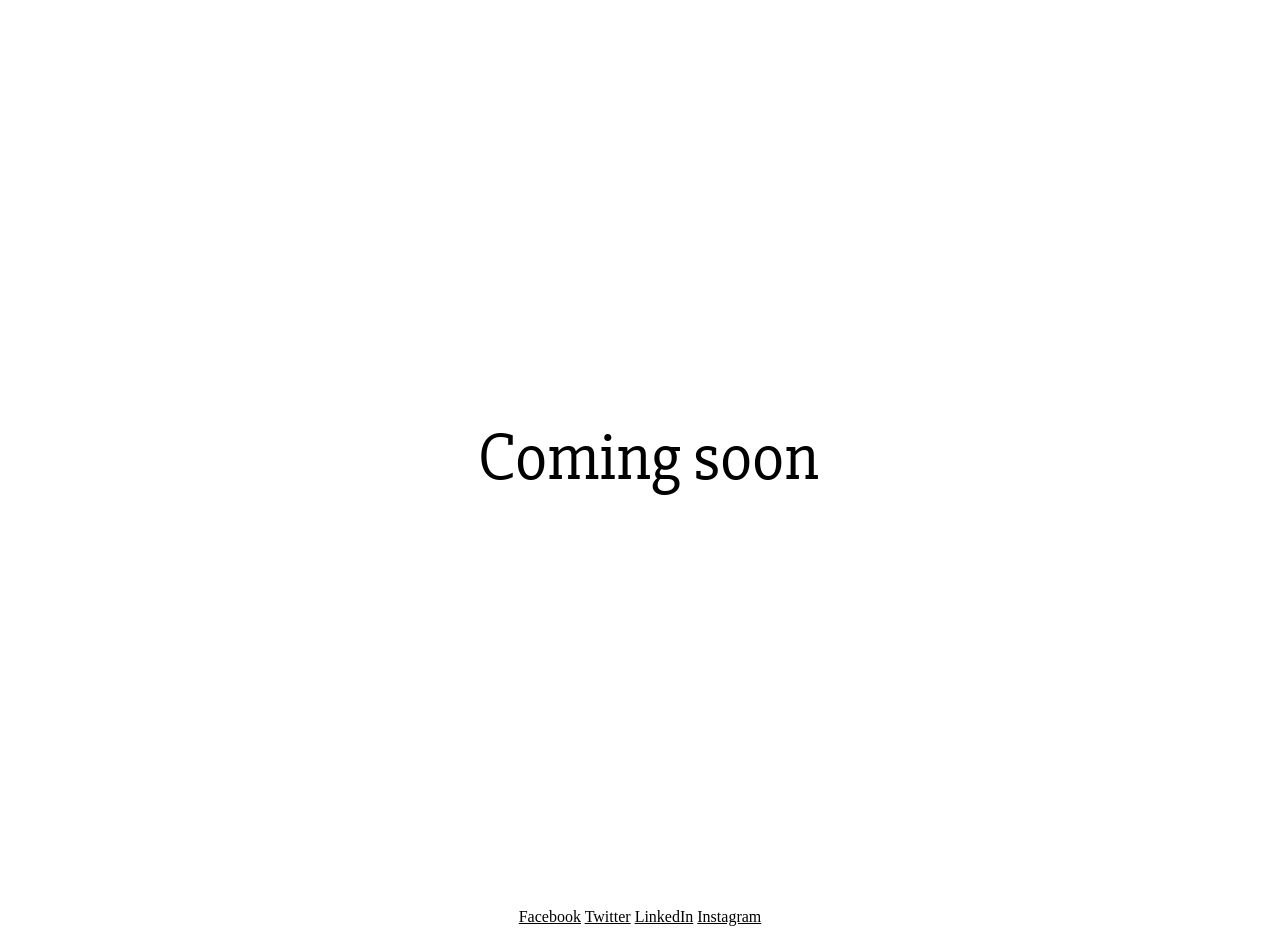
<file: index.html>
<html lang="pl">

<head>
    <meta charset="UTF-8">
    <title>Coming soon</title>
    <link href="https://fonts.googleapis.com/css?family=Slabo+27px" rel="stylesheet">
</head>

<body>
    <span
        style="margin:0; padding:0; width:100vw; height:100vh; display:flex; justify-content:center; align-items:center; font-size:50pt; font-family: 'Slabo 27px', serif;">Coming
        soon</span>
    <div style="text-align: center; align-items:center; font-family: 'Slabo 16px', Serif; color: black;">
        <a href="https://www.facebook.com/heyumarkhan" style="color: black;">Facebook</a>
        <a href="https://twitter.com/heyumarkhan" style="color: black;">Twitter</a>
        <a href="https://www.linkedin.com/in/heyumarkhan/" style="color: black;">LinkedIn</a>
        <a href="https://www.instagram.com/heyumarkhan/" style="color: black;">Instagram</a>
    </div>
</body>

</html>
</file>
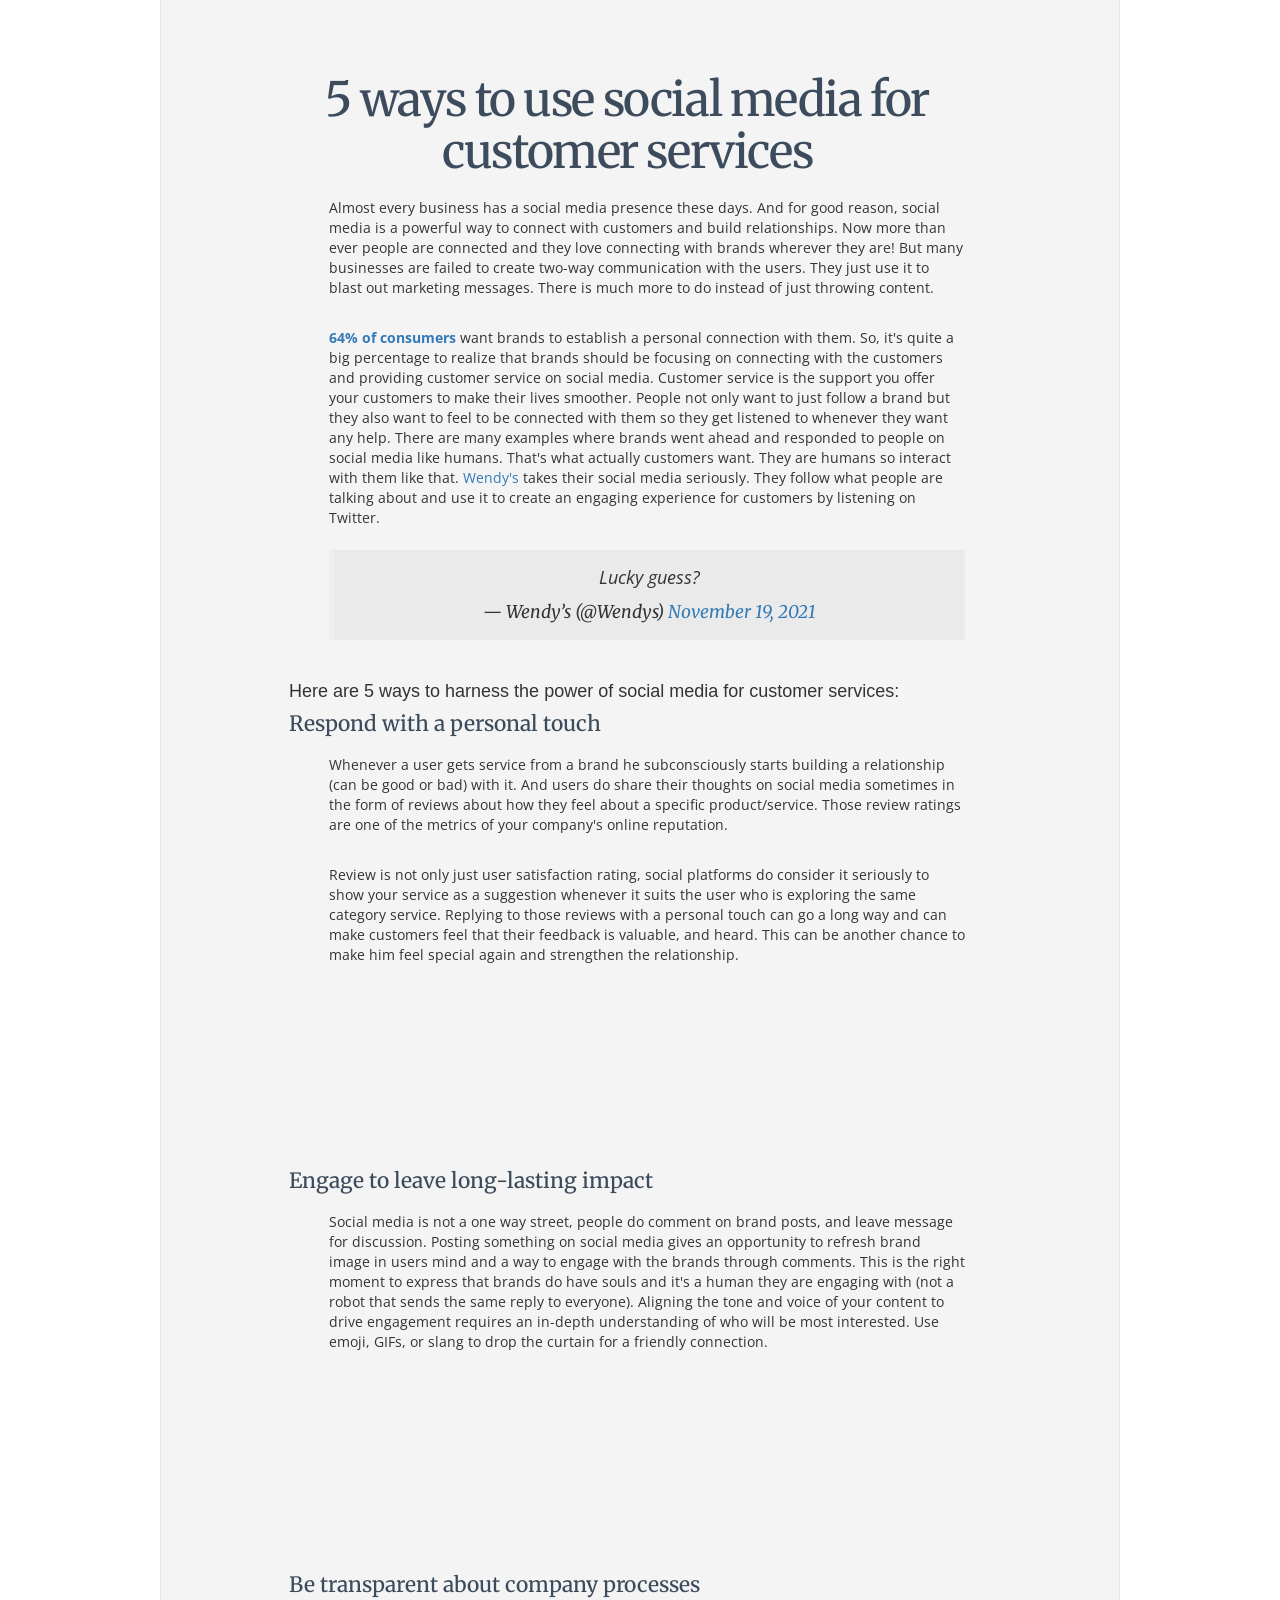
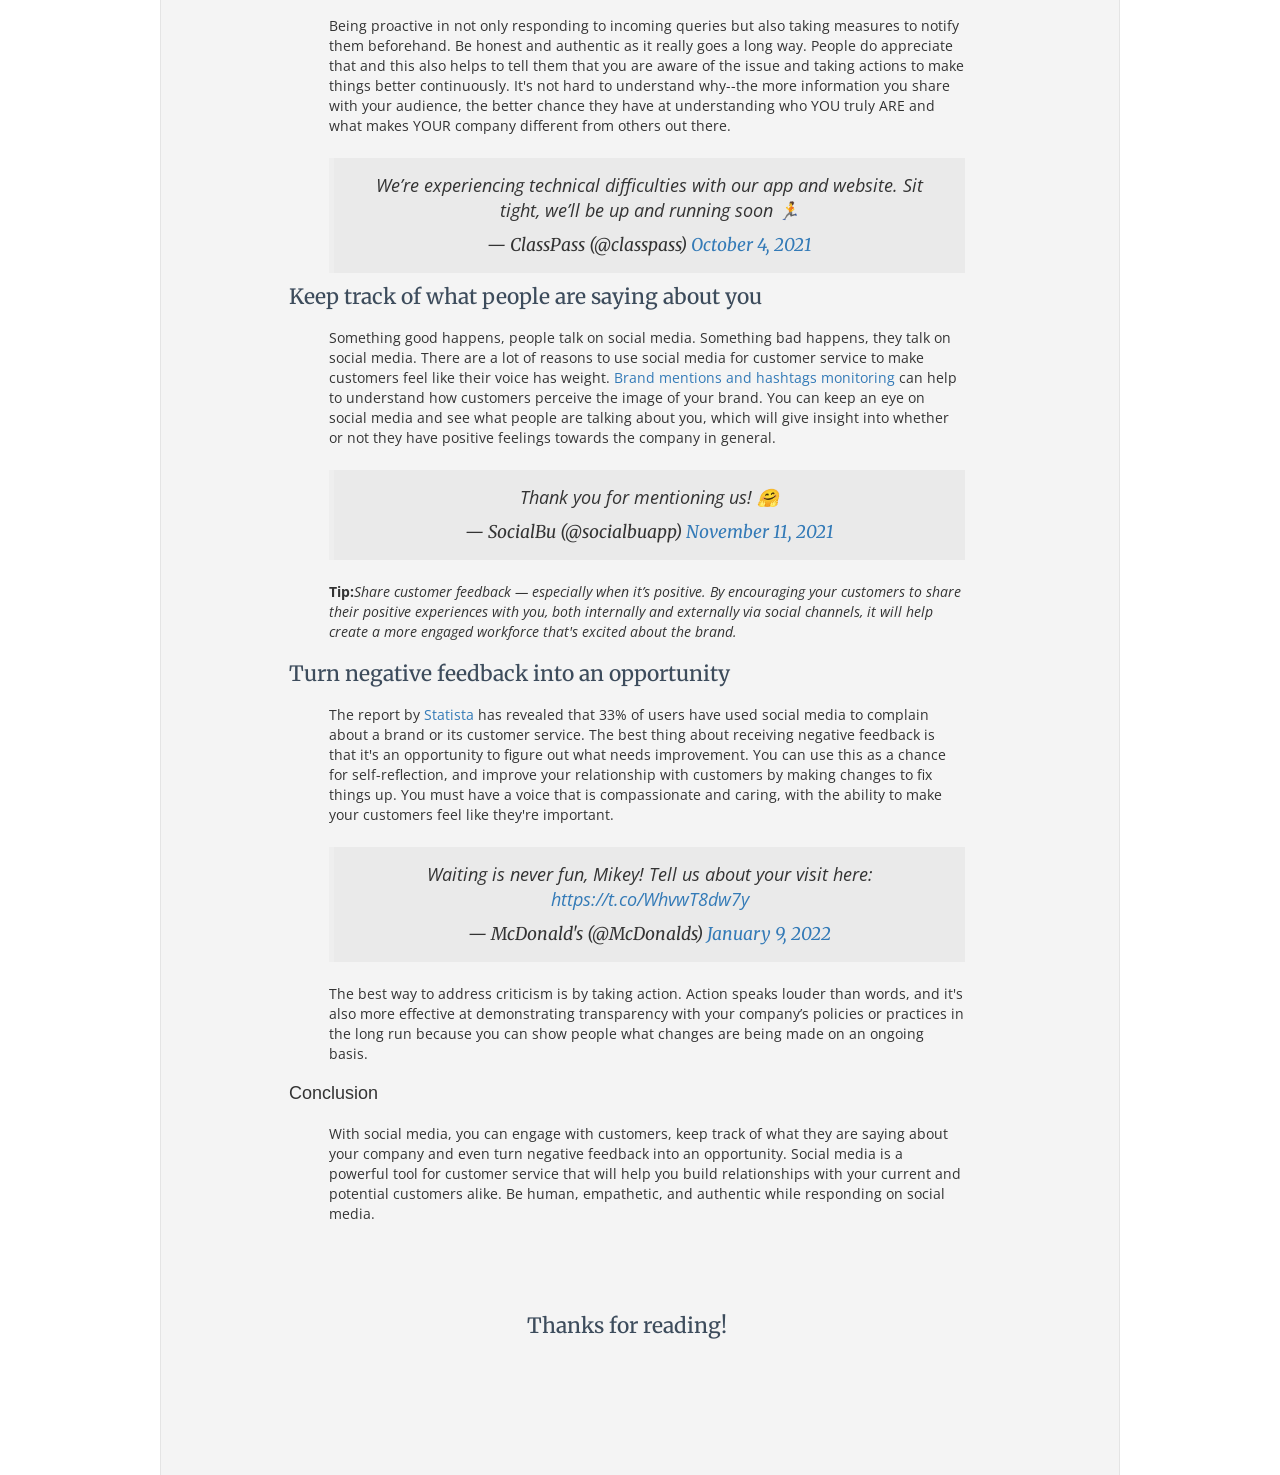
<file: 5 ways to use social media for customer services.html>
<!DOCTYPE html>
<html lang="en">

<head>
    <meta charset="UTF-8">
    <meta http-equiv="X-UA-Compatible" content="IE=edge">
    <meta name="viewport" content="width=device-width, initial-scale=1">
    <link rel='stylesheet' href='https://cdnjs.cloudflare.com/ajax/libs/twitter-bootstrap/3.3.1/css/bootstrap.css'>
    <link rel='stylesheet' href='https://maxcdn.bootstrapcdn.com/font-awesome/4.2.0/css/font-awesome.min.css'>
    <title>5 ways to use social media for customer services</title>
    <link rel="stylesheet" href="style.css">
</head>

<body>
    <section class="post">
        <h1 class="blog-title">5 ways to use social media for customer services</h1>
        <p>Almost every business has a social media presence these days. And for good reason, social media is a powerful
            way to connect with customers and build relationships. Now more than ever people are connected and they love
            connecting with brands wherever they are! But many businesses are failed to create two-way communication
            with the users. They just use it to blast out marketing messages. There is much more to do instead of just
            throwing content.</p>

        <p><a href="https://sproutsocial.com/insights/data/social-media-connection/"><b>64% of
                    consumers</b></a> want brands to establish a personal connection with them. So, it's quite a big
            percentage to realize that brands should be focusing on connecting with the customers and providing customer
            service on social media. Customer service is the support you offer your customers to make their lives
            smoother. People not only want to just follow a brand but they also want to feel to be connected with them
            so they get listened to whenever they want any help. There are many examples where brands went ahead and
            responded to people on social media like humans. That's what actually customers want. They are humans so
            interact with them like that. <a href="https://twitter.com/Wendys">Wendy's</a> takes their social media
            seriously. They follow what people are talking about and use it to create an engaging experience for
            customers by listening on Twitter.</p>
        <blockquote class="twitter-tweet tw-align-center">
            <p lang="en" dir="ltr">Lucky guess?</p>&mdash; Wendy’s (@Wendys) <a
                href="https://twitter.com/Wendys/status/1461697268898312199?ref_src=twsrc%5Etfw">November 19,
                2021</a>
        </blockquote>
        <script async src="https://platform.twitter.com/widgets.js" charset="utf-8"></script>
        </br>
        <h4>Here are 5 ways to harness the power of social media for customer services:</h4>
        <h3>Respond with a personal touch</h3>
        <p>Whenever a user gets service from a brand he subconsciously starts building a relationship (can be good
            or
            bad) with it. And users do share their thoughts on social media sometimes in the form of reviews about
            how
            they feel about a specific product/service. Those review ratings are one of the metrics of your
            company's
            online reputation.</p>
        <p>Review is not only just user satisfaction rating, social platforms do consider it seriously to show your
            service as a suggestion whenever it suits the user who is exploring the same category service. Replying
            to
            those reviews with a personal touch can go a long way and can make customers feel that their feedback is
            valuable, and heard. This can be another chance to make him feel special again and strengthen the
            relationship.</p>
        <center> <iframe
                src="https://www.facebook.com/plugins/post.php?href=https%3A%2F%2Fwww.facebook.com%2Fzappos%2Fposts%2F10158134237847687&show_text=true&width=500"
                width="500" height="169" style="border:none;overflow:hidden" scrolling="no" frameborder="0"
                allowfullscreen="true"
                allow="autoplay; clipboard-write; encrypted-media; picture-in-picture; web-share"></iframe> </center>
        <h3>Engage to leave long-lasting impact</h3>
        <p>Social media is not a one way street, people do comment on brand posts, and leave message for discussion.
            Posting something on social media gives an opportunity to refresh brand image in users mind and a way to
            engage with the brands through comments. This is the right moment to express that brands do have souls
            and
            it's a human they are engaging with (not a robot that sends the same reply to everyone). Aligning the
            tone
            and voice of your content to drive engagement requires an in-depth understanding of who will be most
            interested. Use emoji, GIFs, or slang to drop the curtain for a friendly connection.</p>
        <center> <iframe
                src="https://www.facebook.com/plugins/post.php?href=https%3A%2F%2Fwww.facebook.com%2Fcanva%2Fposts%2F7013467738693503&show_text=true&width=500"
                width="500" height="186" style="border:none;overflow:hidden" scrolling="no" frameborder="0"
                allowfullscreen="true"
                allow="autoplay; clipboard-write; encrypted-media; picture-in-picture; web-share"></iframe>
        </center>
        <h3>Be transparent about company processes</h3>
        <p>Being proactive in not only responding to incoming queries but also taking measures to notify them
            beforehand. Be honest and authentic as it really goes a long way. People do appreciate that and this
            also
            helps to tell them that you are aware of the issue and taking actions to make things better
            continuously.
            It's not hard to understand why--the more information you share with your audience, the better chance
            they
            have at understanding who YOU truly ARE and what makes YOUR company different from others out there.</p>
        <blockquote class="twitter-tweet tw-align-center">
            <p lang="en" dir="ltr">We’re experiencing technical difficulties with our app and website. Sit tight,
                we’ll
                be up and running soon 🏃</p>&mdash; ClassPass (@classpass) <a
                href="https://twitter.com/classpass/status/1445100141652975619?ref_src=twsrc%5Etfw">October 4,
                2021</a>
        </blockquote>
        <script async src="https://platform.twitter.com/widgets.js" charset="utf-8"></script>
        <h3>Keep track of what people are saying about you</h3>
        <p>Something good happens, people talk on social media. Something bad happens, they talk on social media.
            There
            are a lot of reasons to use social media for customer service to make customers feel like their voice
            has
            weight. <a href="https://socialbu.com/social-media-monitoring">Brand mentions and hashtags
                monitoring</a>
            can help to
            understand how customers perceive
            the image of your brand. You can keep an eye on social media and see what people are talking about you,
            which will give insight into whether or not they have positive feelings towards the company in general.
        </p>
        <blockquote class="twitter-tweet tw-align-center">
            <p lang="en" dir="ltr">Thank you for mentioning us! 🤗</p>&mdash; SocialBu (@socialbuapp) <a
                href="https://twitter.com/socialbuapp/status/1458714566729289730?ref_src=twsrc%5Etfw">November 11,
                2021</a>
        </blockquote>
        <script async src="https://platform.twitter.com/widgets.js" charset="utf-8"></script>
        <script async src="https://platform.twitter.com/widgets.js" charset="utf-8"></script>
        <p><b>Tip:</b><i>Share customer feedback — especially when it’s positive. By encouraging your customers to
                share
                their
                positive experiences with you, both internally and externally via social channels, it will help
                create a
                more engaged workforce that's excited about the brand.</i></p>
        <h3>Turn negative feedback into an opportunity</h3>
        <p>The report by <a
                href="https://www.statista.com/statistics/808548/customers-opinion-on-using-social-media-to-complain-about-a-brand/">Statista</a>
            has revealed that 33% of users have used social media to complain about
            a brand or its customer service. The best thing about receiving negative feedback is that it's an
            opportunity to figure out what needs improvement. You can use this as a chance for self-reflection, and
            improve your relationship with customers by making changes to fix things up. You must have a voice that
            is
            compassionate and caring, with the ability to make your customers feel like they're important.</p>
        <blockquote class="twitter-tweet tw-align-center">
            <p lang="en" dir="ltr">Waiting is never fun, Mikey! Tell us about your visit here: <a
                    href="https://t.co/WhvwT8dw7y">https://t.co/WhvwT8dw7y</a></p>&mdash; McDonald&#39;s
            (@McDonalds) <a href="https://twitter.com/McDonalds/status/1480121630391160836?ref_src=twsrc%5Etfw">January
                9,
                2022</a>
        </blockquote>
        <script async src="https://platform.twitter.com/widgets.js" charset="utf-8"></script>
        <p>The best way to address criticism is by taking action. Action speaks louder than words, and it's also
            more
            effective at demonstrating transparency with your company’s policies or practices in the long run
            because
            you can show people what changes are being made on an ongoing basis.</p>
        <h4>Conclusion</h4>
        <p>With social media, you can engage with customers, keep track of what they are saying about your company
            and
            even turn negative feedback into an opportunity. Social media is a powerful tool for customer service
            that
            will help you build relationships with your current and potential customers alike. Be human, empathetic,
            and
            authentic while responding on social media.</p>


        <h3 class="thanks">Thanks for reading!</h3>

    </section>
    <script src='https://cdnjs.cloudflare.com/ajax/libs/jquery/2.1.3/jquery.min.js'></script>
    <script src='https://cdnjs.cloudflare.com/ajax/libs/twitter-bootstrap/3.3.1/js/bootstrap.min.js'></script>

</body>

</html>
</file>
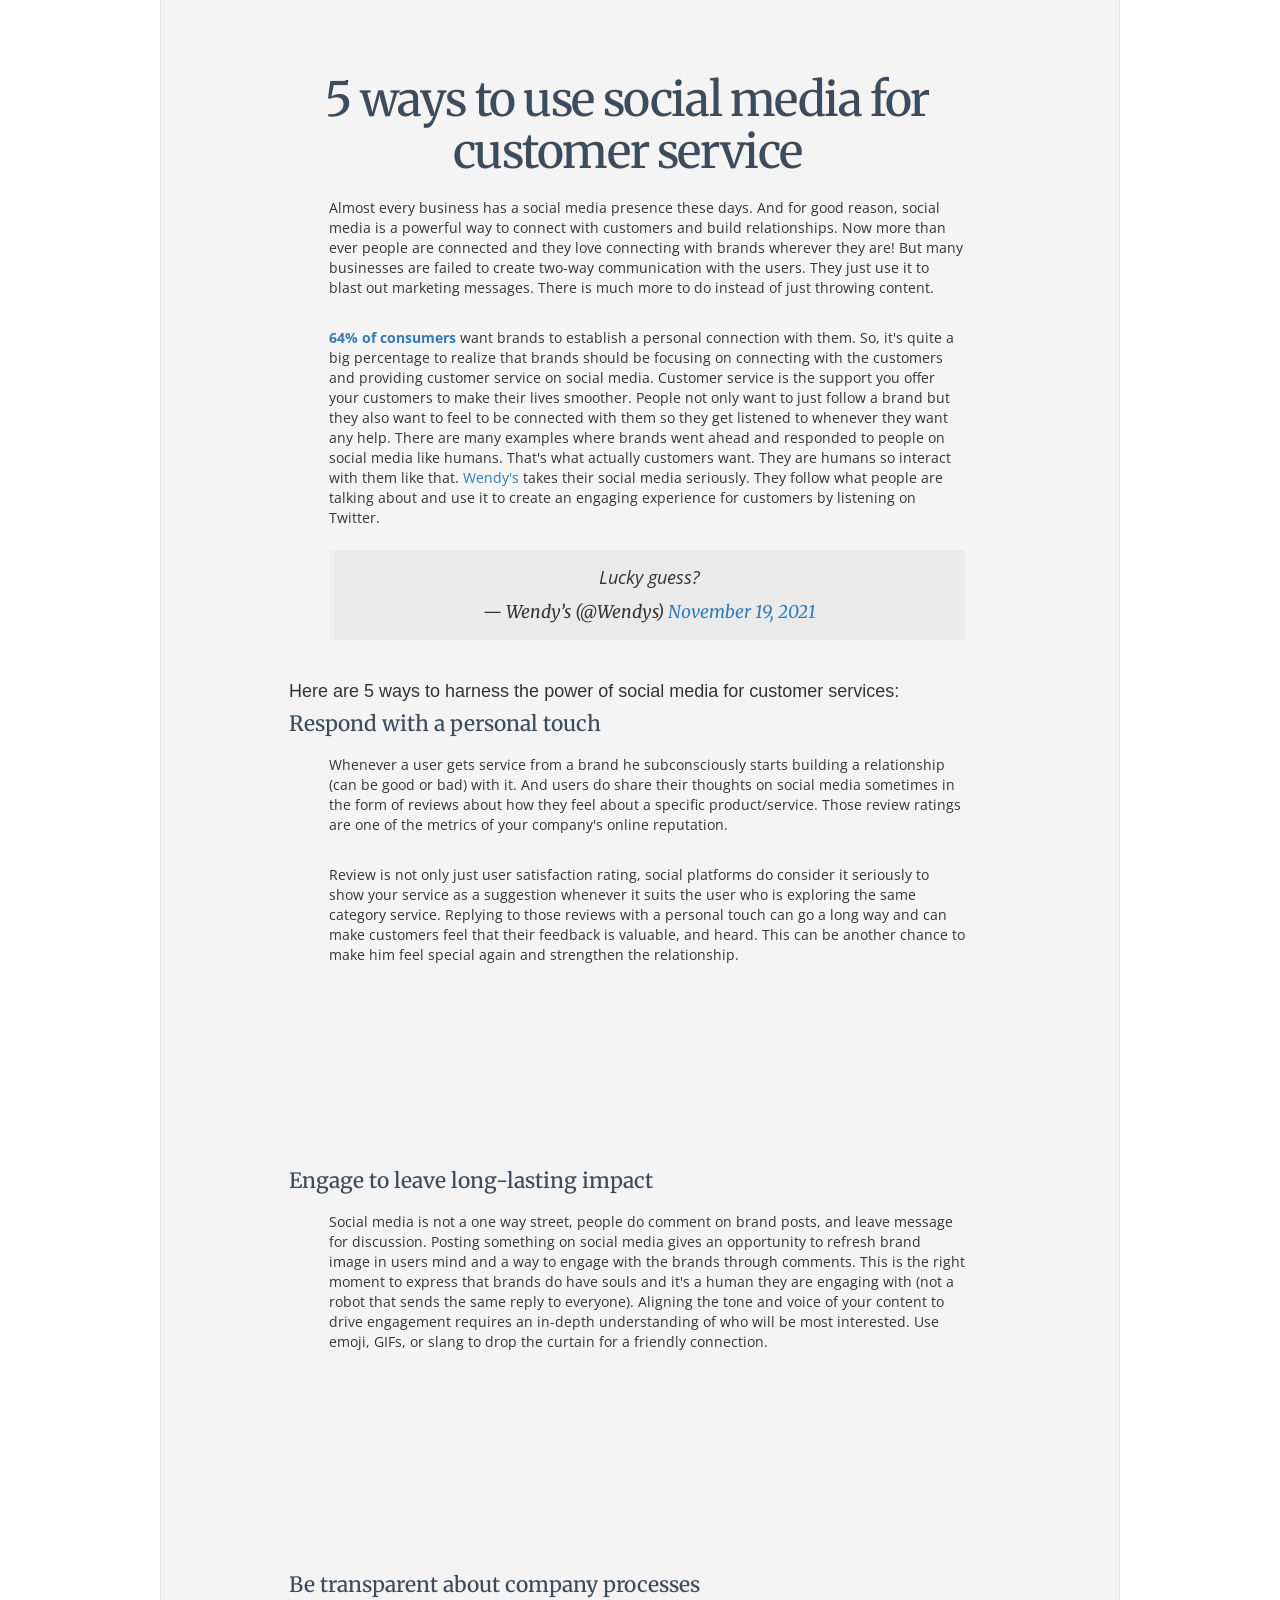
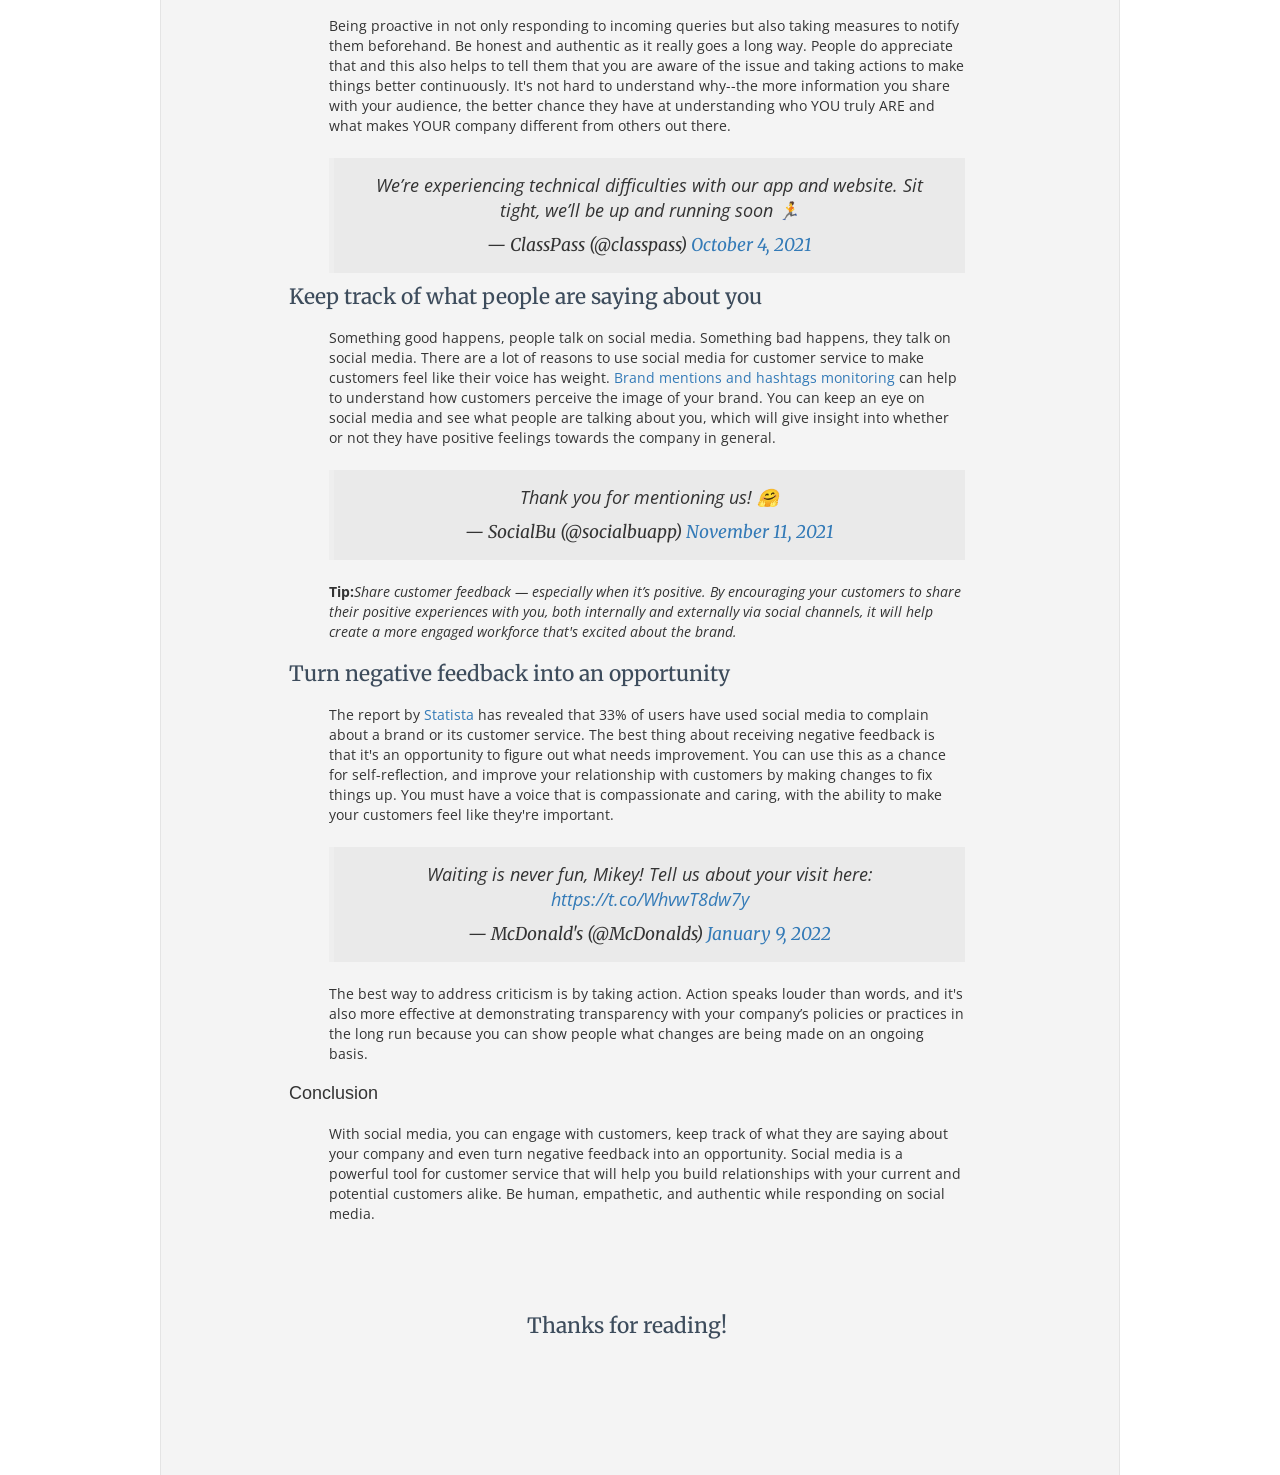
<file: 5-ways-to-use-social-media-for-customer-service.html>
<!DOCTYPE html>
<html lang="en">

<head>
    <meta charset="UTF-8">
    <meta http-equiv="X-UA-Compatible" content="IE=edge">
    <meta name="viewport" content="width=device-width, initial-scale=1">
    <link rel='stylesheet' href='https://cdnjs.cloudflare.com/ajax/libs/twitter-bootstrap/3.3.1/css/bootstrap.css'>
    <link rel='stylesheet' href='https://maxcdn.bootstrapcdn.com/font-awesome/4.2.0/css/font-awesome.min.css'>
    <title>5 ways to use social media for customer service</title>
    <link rel="stylesheet" href="style.css">
</head>

<body>
    <section class="post">
        <h1 class="blog-title">5 ways to use social media for customer service</h1>
        <p>Almost every business has a social media presence these days. And for good reason, social media is a powerful
            way to connect with customers and build relationships. Now more than ever people are connected and they love
            connecting with brands wherever they are! But many businesses are failed to create two-way communication
            with the users. They just use it to blast out marketing messages. There is much more to do instead of just
            throwing content.</p>

        <p><a href="https://sproutsocial.com/insights/data/social-media-connection/"><b>64% of
                    consumers</b></a> want brands to establish a personal connection with them. So, it's quite a big
            percentage to realize that brands should be focusing on connecting with the customers and providing customer
            service on social media. Customer service is the support you offer your customers to make their lives
            smoother. People not only want to just follow a brand but they also want to feel to be connected with them
            so they get listened to whenever they want any help. There are many examples where brands went ahead and
            responded to people on social media like humans. That's what actually customers want. They are humans so
            interact with them like that. <a href="https://twitter.com/Wendys">Wendy's</a> takes their social media
            seriously. They follow what people are talking about and use it to create an engaging experience for
            customers by listening on Twitter.</p>
        <blockquote class="twitter-tweet tw-align-center">
            <p lang="en" dir="ltr">Lucky guess?</p>&mdash; Wendy’s (@Wendys) <a
                href="https://twitter.com/Wendys/status/1461697268898312199?ref_src=twsrc%5Etfw">November 19,
                2021</a>
        </blockquote>
        <script async src="https://platform.twitter.com/widgets.js" charset="utf-8"></script>
        </br>
        <h4>Here are 5 ways to harness the power of social media for customer services:</h4>
        <h3>Respond with a personal touch</h3>
        <p>Whenever a user gets service from a brand he subconsciously starts building a relationship (can be good
            or
            bad) with it. And users do share their thoughts on social media sometimes in the form of reviews about
            how
            they feel about a specific product/service. Those review ratings are one of the metrics of your
            company's
            online reputation.</p>
        <p>Review is not only just user satisfaction rating, social platforms do consider it seriously to show your
            service as a suggestion whenever it suits the user who is exploring the same category service. Replying
            to
            those reviews with a personal touch can go a long way and can make customers feel that their feedback is
            valuable, and heard. This can be another chance to make him feel special again and strengthen the
            relationship.</p>
        <center> <iframe
                src="https://www.facebook.com/plugins/post.php?href=https%3A%2F%2Fwww.facebook.com%2Fzappos%2Fposts%2F10158134237847687&show_text=true&width=500"
                width="500" height="169" style="border:none;overflow:hidden" scrolling="no" frameborder="0"
                allowfullscreen="true"
                allow="autoplay; clipboard-write; encrypted-media; picture-in-picture; web-share"></iframe> </center>
        <h3>Engage to leave long-lasting impact</h3>
        <p>Social media is not a one way street, people do comment on brand posts, and leave message for discussion.
            Posting something on social media gives an opportunity to refresh brand image in users mind and a way to
            engage with the brands through comments. This is the right moment to express that brands do have souls
            and
            it's a human they are engaging with (not a robot that sends the same reply to everyone). Aligning the
            tone
            and voice of your content to drive engagement requires an in-depth understanding of who will be most
            interested. Use emoji, GIFs, or slang to drop the curtain for a friendly connection.</p>
        <center> <iframe
                src="https://www.facebook.com/plugins/post.php?href=https%3A%2F%2Fwww.facebook.com%2Fcanva%2Fposts%2F7013467738693503&show_text=true&width=500"
                width="500" height="186" style="border:none;overflow:hidden" scrolling="no" frameborder="0"
                allowfullscreen="true"
                allow="autoplay; clipboard-write; encrypted-media; picture-in-picture; web-share"></iframe>
        </center>
        <h3>Be transparent about company processes</h3>
        <p>Being proactive in not only responding to incoming queries but also taking measures to notify them
            beforehand. Be honest and authentic as it really goes a long way. People do appreciate that and this
            also
            helps to tell them that you are aware of the issue and taking actions to make things better
            continuously.
            It's not hard to understand why--the more information you share with your audience, the better chance
            they
            have at understanding who YOU truly ARE and what makes YOUR company different from others out there.</p>
        <blockquote class="twitter-tweet tw-align-center">
            <p lang="en" dir="ltr">We’re experiencing technical difficulties with our app and website. Sit tight,
                we’ll
                be up and running soon 🏃</p>&mdash; ClassPass (@classpass) <a
                href="https://twitter.com/classpass/status/1445100141652975619?ref_src=twsrc%5Etfw">October 4,
                2021</a>
        </blockquote>
        <script async src="https://platform.twitter.com/widgets.js" charset="utf-8"></script>
        <h3>Keep track of what people are saying about you</h3>
        <p>Something good happens, people talk on social media. Something bad happens, they talk on social media.
            There
            are a lot of reasons to use social media for customer service to make customers feel like their voice
            has
            weight. <a href="https://socialbu.com/social-media-monitoring">Brand mentions and hashtags
                monitoring</a>
            can help to
            understand how customers perceive
            the image of your brand. You can keep an eye on social media and see what people are talking about you,
            which will give insight into whether or not they have positive feelings towards the company in general.
        </p>
        <blockquote class="twitter-tweet tw-align-center">
            <p lang="en" dir="ltr">Thank you for mentioning us! 🤗</p>&mdash; SocialBu (@socialbuapp) <a
                href="https://twitter.com/socialbuapp/status/1458714566729289730?ref_src=twsrc%5Etfw">November 11,
                2021</a>
        </blockquote>
        <script async src="https://platform.twitter.com/widgets.js" charset="utf-8"></script>
        <script async src="https://platform.twitter.com/widgets.js" charset="utf-8"></script>
        <p><b>Tip:</b><i>Share customer feedback — especially when it’s positive. By encouraging your customers to
                share
                their
                positive experiences with you, both internally and externally via social channels, it will help
                create a
                more engaged workforce that's excited about the brand.</i></p>
        <h3>Turn negative feedback into an opportunity</h3>
        <p>The report by <a
                href="https://www.statista.com/statistics/808548/customers-opinion-on-using-social-media-to-complain-about-a-brand/">Statista</a>
            has revealed that 33% of users have used social media to complain about
            a brand or its customer service. The best thing about receiving negative feedback is that it's an
            opportunity to figure out what needs improvement. You can use this as a chance for self-reflection, and
            improve your relationship with customers by making changes to fix things up. You must have a voice that
            is
            compassionate and caring, with the ability to make your customers feel like they're important.</p>
        <blockquote class="twitter-tweet tw-align-center">
            <p lang="en" dir="ltr">Waiting is never fun, Mikey! Tell us about your visit here: <a
                    href="https://t.co/WhvwT8dw7y">https://t.co/WhvwT8dw7y</a></p>&mdash; McDonald&#39;s
            (@McDonalds) <a href="https://twitter.com/McDonalds/status/1480121630391160836?ref_src=twsrc%5Etfw">January
                9,
                2022</a>
        </blockquote>
        <script async src="https://platform.twitter.com/widgets.js" charset="utf-8"></script>
        <p>The best way to address criticism is by taking action. Action speaks louder than words, and it's also
            more
            effective at demonstrating transparency with your company’s policies or practices in the long run
            because
            you can show people what changes are being made on an ongoing basis.</p>
        <h4>Conclusion</h4>
        <p>With social media, you can engage with customers, keep track of what they are saying about your company
            and
            even turn negative feedback into an opportunity. Social media is a powerful tool for customer service
            that
            will help you build relationships with your current and potential customers alike. Be human, empathetic,
            and
            authentic while responding on social media.</p>


        <h3 class="thanks">Thanks for reading!</h3>

    </section>
    <script src='https://cdnjs.cloudflare.com/ajax/libs/jquery/2.1.3/jquery.min.js'></script>
    <script src='https://cdnjs.cloudflare.com/ajax/libs/twitter-bootstrap/3.3.1/js/bootstrap.min.js'></script>

</body>

</html>
</file>
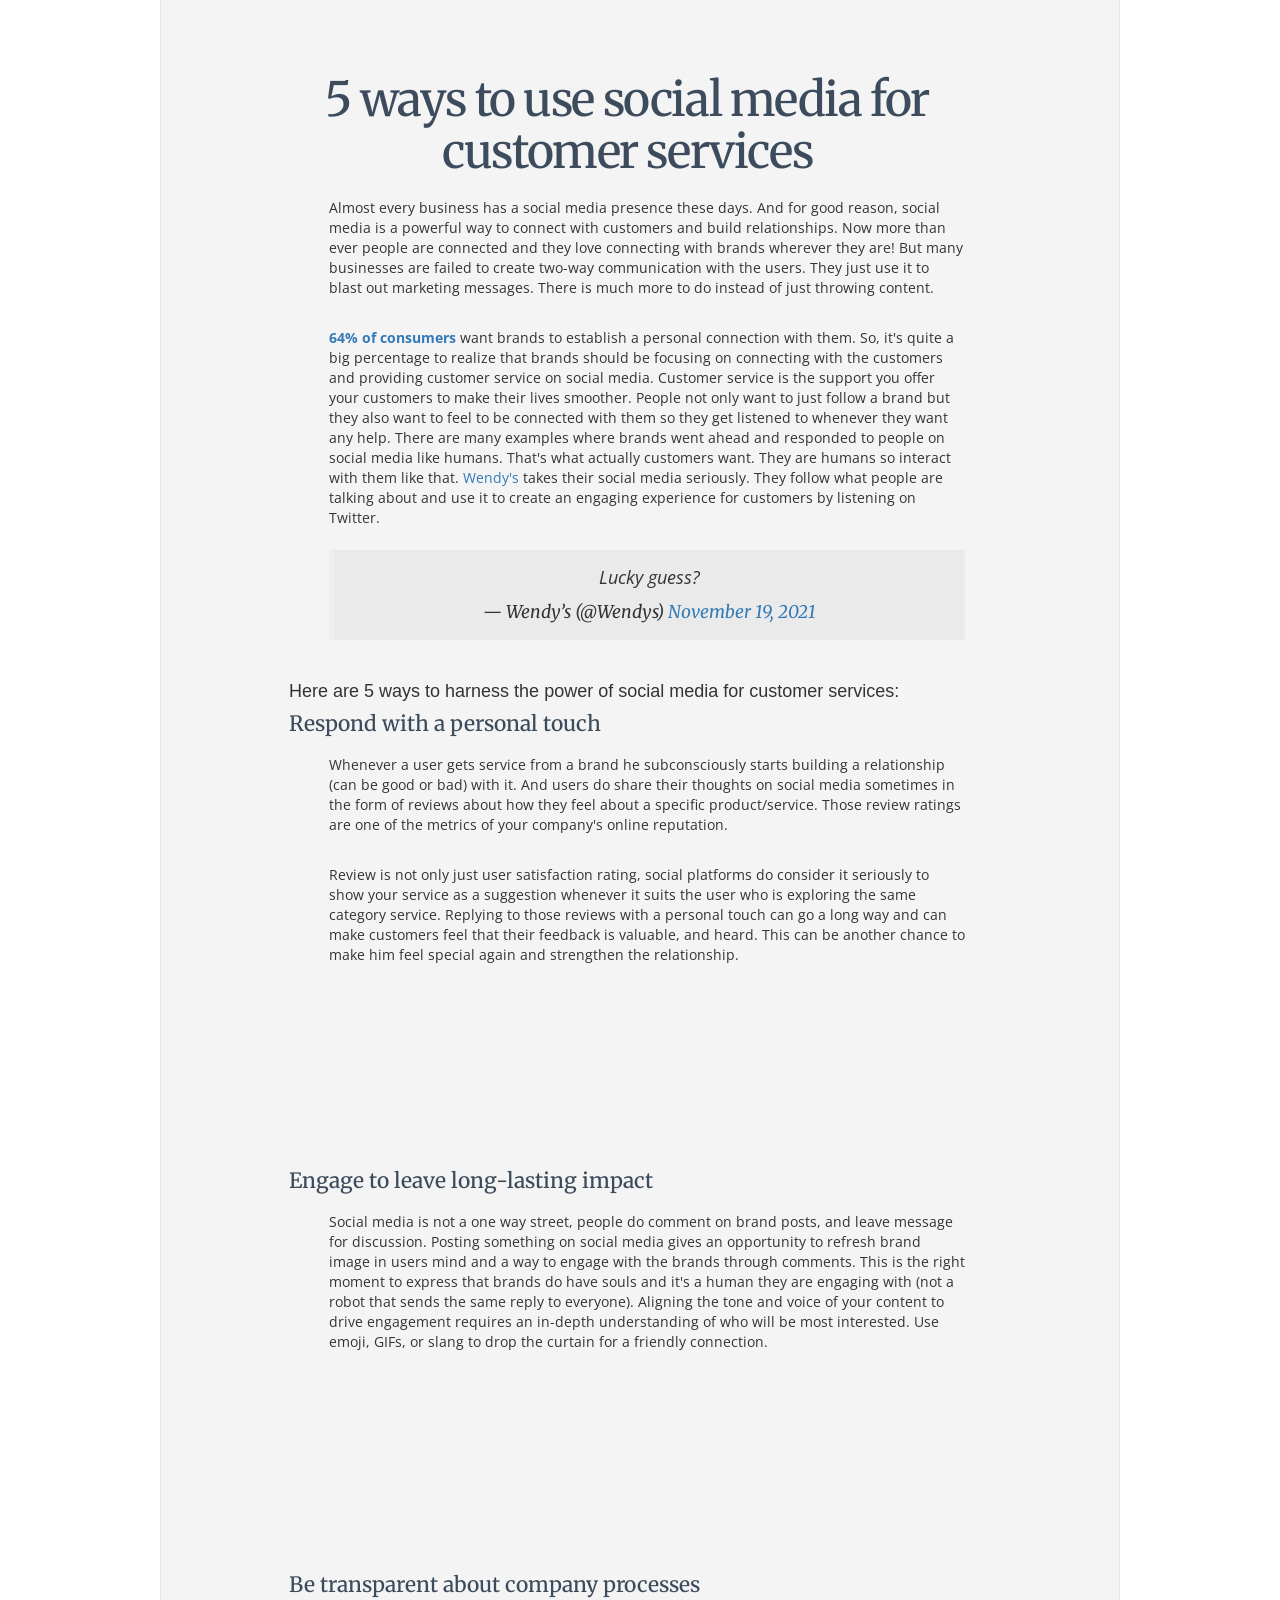
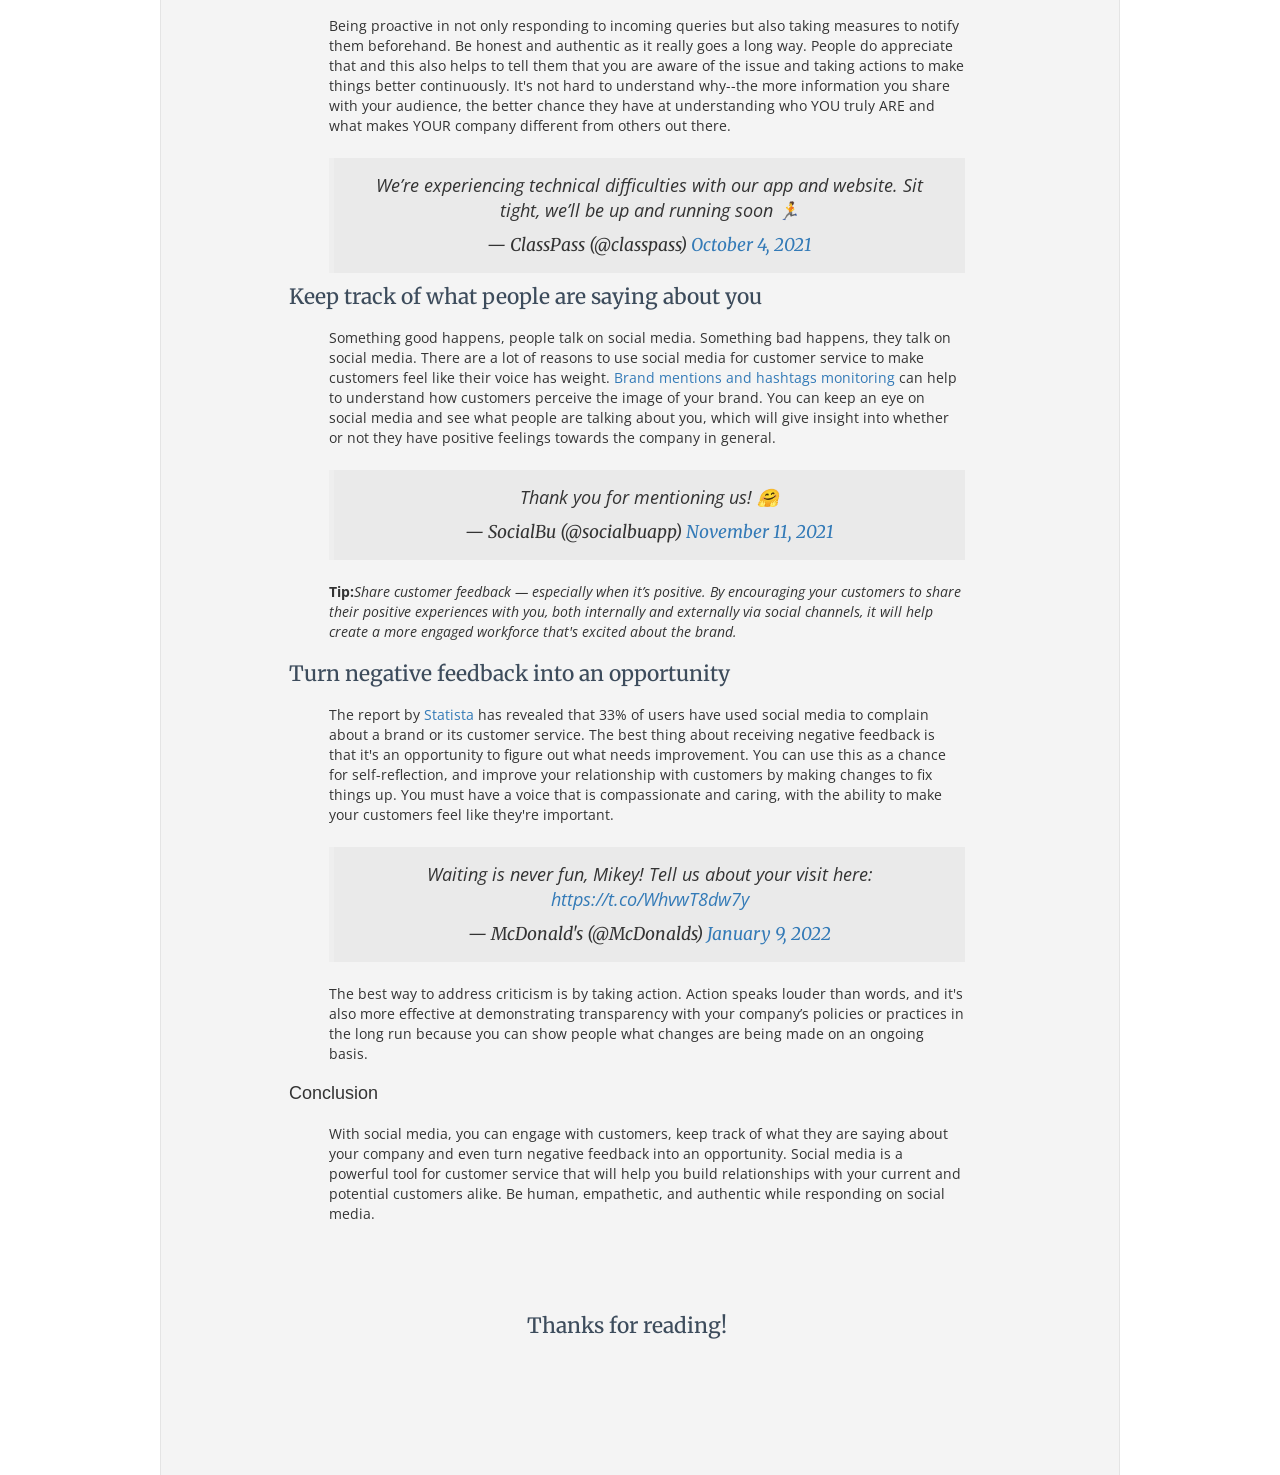
<file: blog/5 ways to use social media for customer services.html>
<!DOCTYPE html>
<html lang="en">

<head>
    <meta charset="UTF-8">
    <meta http-equiv="X-UA-Compatible" content="IE=edge">
    <meta name="viewport" content="width=device-width, initial-scale=1">
    <link rel='stylesheet' href='https://cdnjs.cloudflare.com/ajax/libs/twitter-bootstrap/3.3.1/css/bootstrap.css'>
    <link rel='stylesheet' href='https://maxcdn.bootstrapcdn.com/font-awesome/4.2.0/css/font-awesome.min.css'>
    <title>5 ways to use social media for customer services</title>
    <link rel="stylesheet" href="style-blog.css">
</head>

<body>
    <section class="post">
        <h1 class="blog-title">5 ways to use social media for customer services</h1>
        <p>Almost every business has a social media presence these days. And for good reason, social media is a powerful
            way to connect with customers and build relationships. Now more than ever people are connected and they love
            connecting with brands wherever they are! But many businesses are failed to create two-way communication
            with the users. They just use it to blast out marketing messages. There is much more to do instead of just
            throwing content.</p>

        <p><a href="https://sproutsocial.com/insights/data/social-media-connection/"><b>64% of
                    consumers</b></a> want brands to establish a personal connection with them. So, it's quite a big
            percentage to realize that brands should be focusing on connecting with the customers and providing customer
            service on social media. Customer service is the support you offer your customers to make their lives
            smoother. People not only want to just follow a brand but they also want to feel to be connected with them
            so they get listened to whenever they want any help. There are many examples where brands went ahead and
            responded to people on social media like humans. That's what actually customers want. They are humans so
            interact with them like that. <a href="https://twitter.com/Wendys">Wendy's</a> takes their social media
            seriously. They follow what people are talking about and use it to create an engaging experience for
            customers by listening on Twitter.</p>
        <blockquote class="twitter-tweet tw-align-center">
            <p lang="en" dir="ltr">Lucky guess?</p>&mdash; Wendy’s (@Wendys) <a
                href="https://twitter.com/Wendys/status/1461697268898312199?ref_src=twsrc%5Etfw">November 19,
                2021</a>
        </blockquote>
        <script async src="https://platform.twitter.com/widgets.js" charset="utf-8"></script>
        </br>
        <h4>Here are 5 ways to harness the power of social media for customer services:</h4>
        <h3>Respond with a personal touch</h3>
        <p>Whenever a user gets service from a brand he subconsciously starts building a relationship (can be good
            or
            bad) with it. And users do share their thoughts on social media sometimes in the form of reviews about
            how
            they feel about a specific product/service. Those review ratings are one of the metrics of your
            company's
            online reputation.</p>
        <p>Review is not only just user satisfaction rating, social platforms do consider it seriously to show your
            service as a suggestion whenever it suits the user who is exploring the same category service. Replying
            to
            those reviews with a personal touch can go a long way and can make customers feel that their feedback is
            valuable, and heard. This can be another chance to make him feel special again and strengthen the
            relationship.</p>
        <center> <iframe
                src="https://www.facebook.com/plugins/post.php?href=https%3A%2F%2Fwww.facebook.com%2Fzappos%2Fposts%2F10158134237847687&show_text=true&width=500"
                width="500" height="169" style="border:none;overflow:hidden" scrolling="no" frameborder="0"
                allowfullscreen="true"
                allow="autoplay; clipboard-write; encrypted-media; picture-in-picture; web-share"></iframe> </center>
        <h3>Engage to leave long-lasting impact</h3>
        <p>Social media is not a one way street, people do comment on brand posts, and leave message for discussion.
            Posting something on social media gives an opportunity to refresh brand image in users mind and a way to
            engage with the brands through comments. This is the right moment to express that brands do have souls
            and
            it's a human they are engaging with (not a robot that sends the same reply to everyone). Aligning the
            tone
            and voice of your content to drive engagement requires an in-depth understanding of who will be most
            interested. Use emoji, GIFs, or slang to drop the curtain for a friendly connection.</p>
        <center> <iframe
                src="https://www.facebook.com/plugins/post.php?href=https%3A%2F%2Fwww.facebook.com%2Fcanva%2Fposts%2F7013467738693503&show_text=true&width=500"
                width="500" height="186" style="border:none;overflow:hidden" scrolling="no" frameborder="0"
                allowfullscreen="true"
                allow="autoplay; clipboard-write; encrypted-media; picture-in-picture; web-share"></iframe>
        </center>
        <h3>Be transparent about company processes</h3>
        <p>Being proactive in not only responding to incoming queries but also taking measures to notify them
            beforehand. Be honest and authentic as it really goes a long way. People do appreciate that and this
            also
            helps to tell them that you are aware of the issue and taking actions to make things better
            continuously.
            It's not hard to understand why--the more information you share with your audience, the better chance
            they
            have at understanding who YOU truly ARE and what makes YOUR company different from others out there.</p>
        <blockquote class="twitter-tweet tw-align-center">
            <p lang="en" dir="ltr">We’re experiencing technical difficulties with our app and website. Sit tight,
                we’ll
                be up and running soon 🏃</p>&mdash; ClassPass (@classpass) <a
                href="https://twitter.com/classpass/status/1445100141652975619?ref_src=twsrc%5Etfw">October 4,
                2021</a>
        </blockquote>
        <script async src="https://platform.twitter.com/widgets.js" charset="utf-8"></script>
        <h3>Keep track of what people are saying about you</h3>
        <p>Something good happens, people talk on social media. Something bad happens, they talk on social media.
            There
            are a lot of reasons to use social media for customer service to make customers feel like their voice
            has
            weight. <a href="https://socialbu.com/social-media-monitoring">Brand mentions and hashtags
                monitoring</a>
            can help to
            understand how customers perceive
            the image of your brand. You can keep an eye on social media and see what people are talking about you,
            which will give insight into whether or not they have positive feelings towards the company in general.
        </p>
        <blockquote class="twitter-tweet tw-align-center">
            <p lang="en" dir="ltr">Thank you for mentioning us! 🤗</p>&mdash; SocialBu (@socialbuapp) <a
                href="https://twitter.com/socialbuapp/status/1458714566729289730?ref_src=twsrc%5Etfw">November 11,
                2021</a>
        </blockquote>
        <script async src="https://platform.twitter.com/widgets.js" charset="utf-8"></script>
        <script async src="https://platform.twitter.com/widgets.js" charset="utf-8"></script>
        <p><b>Tip:</b><i>Share customer feedback — especially when it’s positive. By encouraging your customers to
                share
                their
                positive experiences with you, both internally and externally via social channels, it will help
                create a
                more engaged workforce that's excited about the brand.</i></p>
        <h3>Turn negative feedback into an opportunity</h3>
        <p>The report by <a
                href="https://www.statista.com/statistics/808548/customers-opinion-on-using-social-media-to-complain-about-a-brand/">Statista</a>
            has revealed that 33% of users have used social media to complain about
            a brand or its customer service. The best thing about receiving negative feedback is that it's an
            opportunity to figure out what needs improvement. You can use this as a chance for self-reflection, and
            improve your relationship with customers by making changes to fix things up. You must have a voice that
            is
            compassionate and caring, with the ability to make your customers feel like they're important.</p>
        <blockquote class="twitter-tweet tw-align-center">
            <p lang="en" dir="ltr">Waiting is never fun, Mikey! Tell us about your visit here: <a
                    href="https://t.co/WhvwT8dw7y">https://t.co/WhvwT8dw7y</a></p>&mdash; McDonald&#39;s
            (@McDonalds) <a href="https://twitter.com/McDonalds/status/1480121630391160836?ref_src=twsrc%5Etfw">January
                9,
                2022</a>
        </blockquote>
        <script async src="https://platform.twitter.com/widgets.js" charset="utf-8"></script>
        <p>The best way to address criticism is by taking action. Action speaks louder than words, and it's also
            more
            effective at demonstrating transparency with your company’s policies or practices in the long run
            because
            you can show people what changes are being made on an ongoing basis.</p>
        <h4>Conclusion</h4>
        <p>With social media, you can engage with customers, keep track of what they are saying about your company
            and
            even turn negative feedback into an opportunity. Social media is a powerful tool for customer service
            that
            will help you build relationships with your current and potential customers alike. Be human, empathetic,
            and
            authentic while responding on social media.</p>


        <h3 class="thanks">Thanks for reading!</h3>

    </section>
    <script src='https://cdnjs.cloudflare.com/ajax/libs/jquery/2.1.3/jquery.min.js'></script>
    <script src='https://cdnjs.cloudflare.com/ajax/libs/twitter-bootstrap/3.3.1/js/bootstrap.min.js'></script>

</body>

</html>
</file>
<file: style.css>
@import url(https://fonts.googleapis.com/css?family=Merriweather|Open+Sans:400italic,700italic,400,700);

* { 
  margin: 0;
  padding: 0;
  font-weight: normal;
  -moz-box-sizing: border-box;
  box-sizing: border-box;
}

html {
  font-size: 100%;
  line-height: 1.5;
}

body {
  background-color: #fff;
  color: #333;
}

.blog-title{
    text-align: center;
}

/* HEADER & COPY SIZING */
p { 
  font-size: 1em; /* 16px */
  font-family: 'Open Sans', sans-serif; 
} 
h1 { 
  font-size: 3.375em; /* 54px */
  letter-spacing: -.03em; 
} 
h2 { 
  font-size: 2.25em; /* 36px */
} 
h3 { 
  font-size: 1.5em; /* 24px */
} 


.post {
  width: 960px;
  padding: 5% 12% 10% 10%;
  background-color: #f4f4f4;
  margin: 0 auto;
  border-right: 1px solid #e4e4e4;
  border-left: 1px solid #e4e4e4;
}
.description {
  text-align: center;
  margin-bottom: 70px;
}
h1, h2, h3 {
  margin: 10px 0px;
  font-family: 'Merriweather', serif;
  color: #3d4c5c;
}
.post > p {
  padding: 10px 0px 10px 40px;
}

blockquote {
  background-color: #eaeaea;
  font-family: 'Merriweather', serif;
  font-style: italic;
  padding-top: 15px;
  padding-bottom: 15px;
  margin: 12px 0 12px 40px;
  text-align: center;
}

figure {
 margin: 20px 0px;
}
figcaption {
  padding-left: 10px;
}
.pic-medium {
  max-width: 120%;
}
.thanks {
  margin-top: 80px;
  text-align: center;
}
</file>
<file: blog/style-blog.css>
@import url(https://fonts.googleapis.com/css?family=Merriweather|Open+Sans:400italic,700italic,400,700);

* { 
  margin: 0;
  padding: 0;
  font-weight: normal;
  -moz-box-sizing: border-box;
  box-sizing: border-box;
}

html {
  font-size: 100%;
  line-height: 1.5;
}

body {
  background-color: #fff;
  color: #333;
}

.blog-title{
    text-align: center;
}

/* HEADER & COPY SIZING */
p { 
  font-size: 1em; /* 16px */
  font-family: 'Open Sans', sans-serif; 
} 
h1 { 
  font-size: 3.375em; /* 54px */
  letter-spacing: -.03em; 
} 
h2 { 
  font-size: 2.25em; /* 36px */
} 
h3 { 
  font-size: 1.5em; /* 24px */
} 


.post {
  width: 960px;
  padding: 5% 12% 10% 10%;
  background-color: #f4f4f4;
  margin: 0 auto;
  border-right: 1px solid #e4e4e4;
  border-left: 1px solid #e4e4e4;
}
.description {
  text-align: center;
  margin-bottom: 70px;
}
h1, h2, h3 {
  margin: 10px 0px;
  font-family: 'Merriweather', serif;
  color: #3d4c5c;
}
.post > p {
  padding: 10px 0px 10px 40px;
}

blockquote {
  background-color: #eaeaea;
  font-family: 'Merriweather', serif;
  font-style: italic;
  padding-top: 15px;
  padding-bottom: 15px;
  margin: 12px 0 12px 40px;
  text-align: center;
}

figure {
 margin: 20px 0px;
}
figcaption {
  padding-left: 10px;
}
.pic-medium {
  max-width: 120%;
}
.thanks {
  margin-top: 80px;
  text-align: center;
}
</file>
